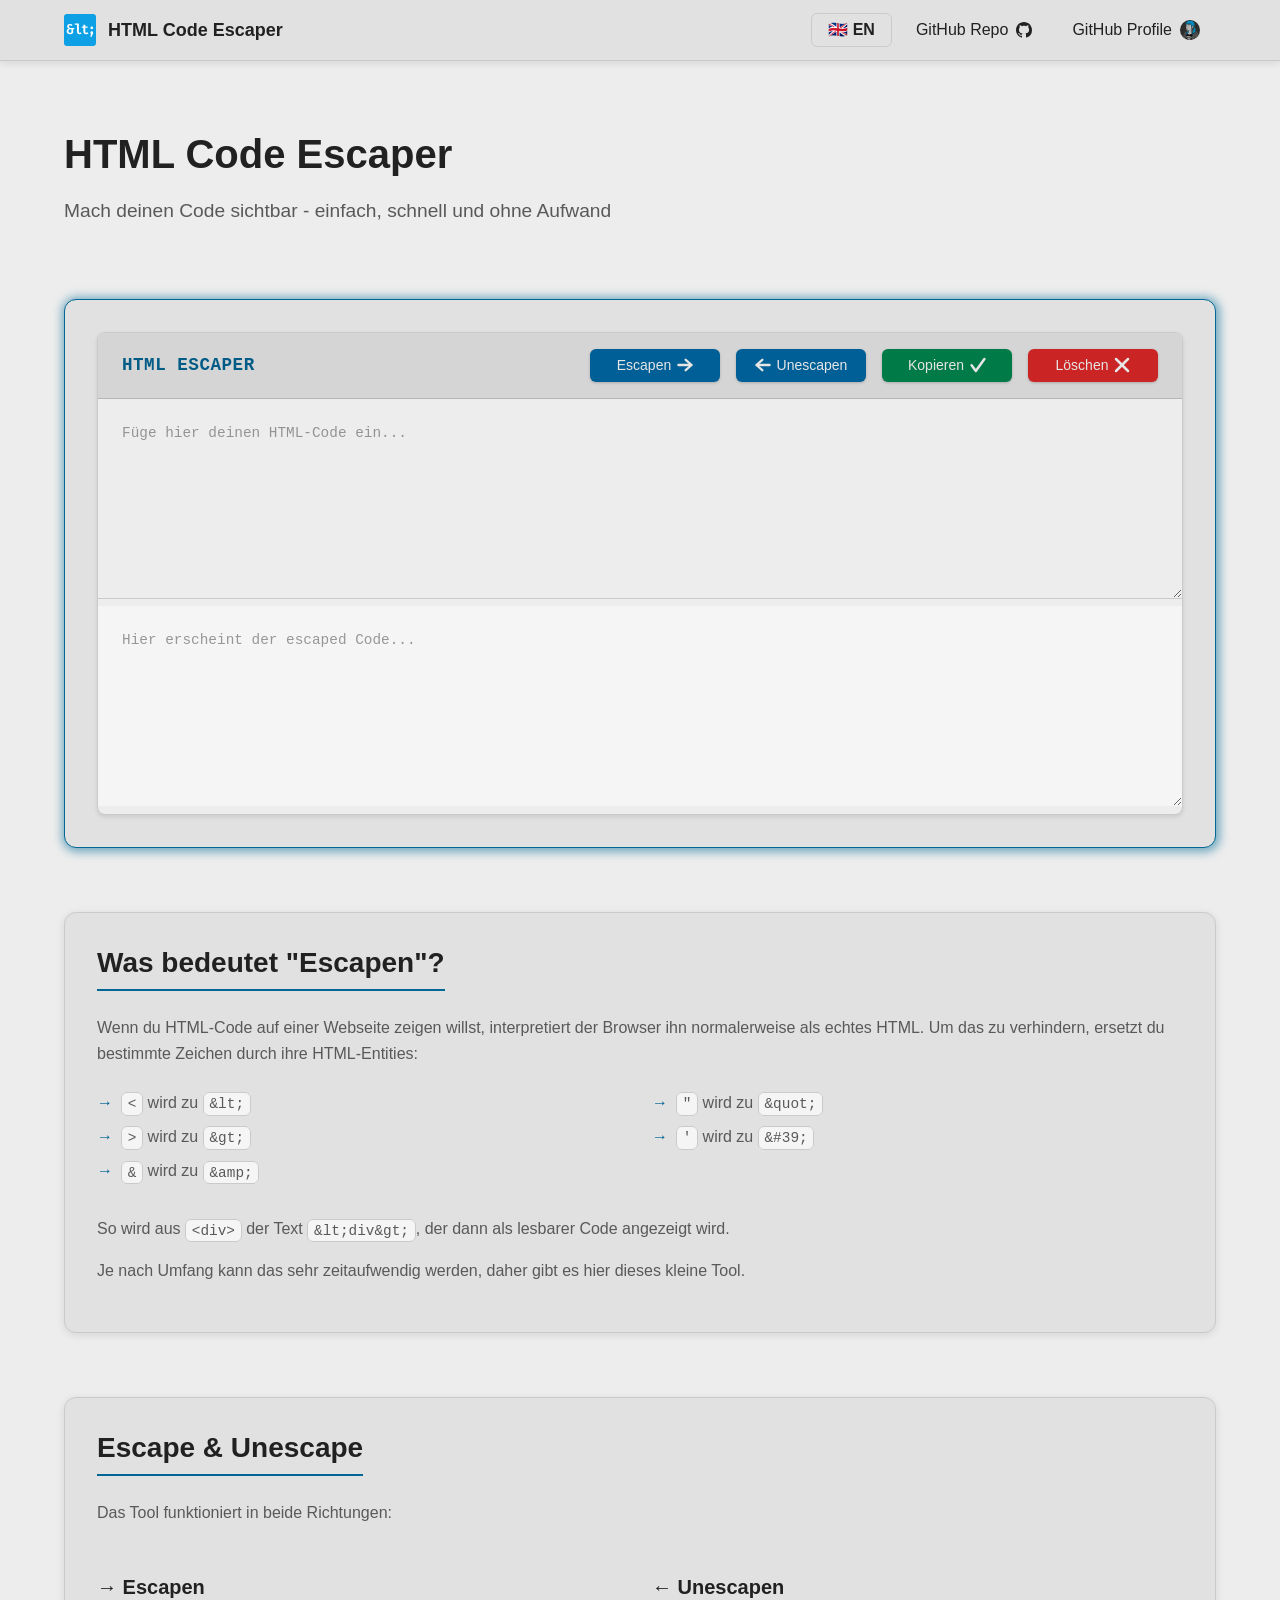
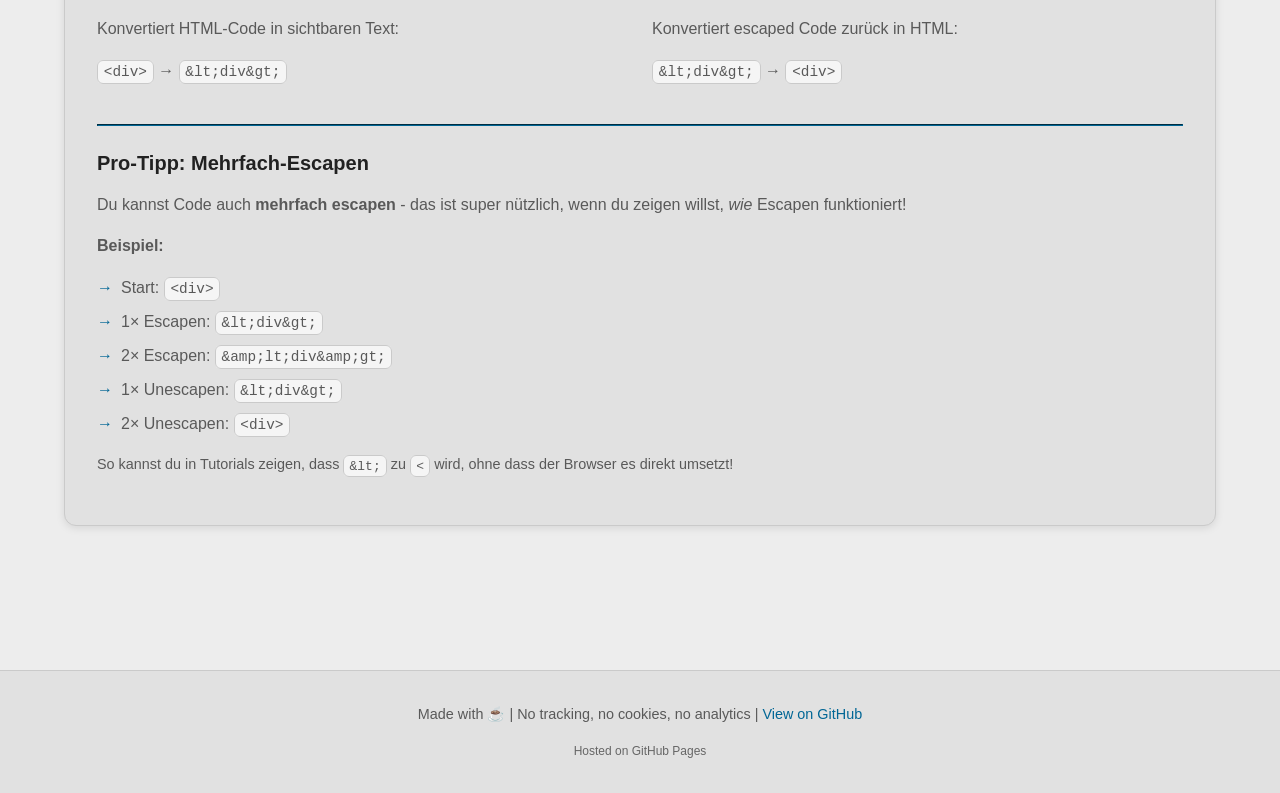
<file: index.html>
<!DOCTYPE html>
<html lang="de">

    <head>
        <meta charset="UTF-8">
        <meta name="viewport" content="width=device-width, initial-scale=1.0">
        <meta name="description"
            content="HTML Code Escaper - Konvertiere HTML-Code zu sichtbarem Text für Webseiten und Dokumentationen">
        <title>HTML Escaper - Code sichtbar machen</title>
        <link rel="icon" type="image/svg+xml" href="img/favicon.svg">
        <link rel="alternate icon" type="image/png" href="img/favicon.png">
        <link rel="stylesheet" href="style.css">
    </head>

    <body>
        <header class="navbar">
            <nav class="nav-container">
                <div class="nav-logo">
                    <img src="img/favicon.svg" alt="HTML Escaper Logo" class="logo-icon">
                    <span class="logo-text">HTML Code Escaper</span>
                </div>
                <div class="nav-links">
                    <a href="en.html" class="nav-link lang-switch" title="Switch to English">
                        <span>🇬🇧 EN</span>
                    </a>
                    <a href="https://github.com/dontdevpanic/html-code-escaper" target="_blank" rel="noopener"
                        class="nav-link">
                        <span>GitHub Repo</span>
                        <svg width="16" height="16" viewBox="0 0 16 16" fill="currentColor" aria-hidden="true">
                            <path
                                d="M8 0C3.58 0 0 3.58 0 8c0 3.54 2.29 6.53 5.47 7.59.4.07.55-.17.55-.38 0-.19-.01-.82-.01-1.49-2.01.37-2.53-.49-2.69-.94-.09-.23-.48-.94-.82-1.13-.28-.15-.68-.52-.01-.53.63-.01 1.08.58 1.23.82.72 1.21 1.87.87 2.33.66.07-.52.28-.87.51-1.07-1.78-.2-3.64-.89-3.64-3.95 0-.87.31-1.59.82-2.15-.08-.2-.36-1.02.08-2.12 0 0 .67-.21 2.2.82.64-.18 1.32-.27 2-.27.68 0 1.36.09 2 .27 1.53-1.04 2.2-.82 2.2-.82.44 1.1.16 1.92.08 2.12.51.56.82 1.27.82 2.15 0 3.07-1.87 3.75-3.65 3.95.29.25.54.73.54 1.48 0 1.07-.01 1.93-.01 2.2 0 .21.15.46.55.38A8.013 8.013 0 0016 8c0-4.42-3.58-8-8-8z" />
                        </svg>
                    </a>
                    <a href="https://github.com/dontdevpanic" target="_blank" rel="noopener" class="nav-link">
                        <span>GitHub Profile</span>
                        <img src="img/bianca-round-gray.svg" alt="Icon Bianca" width="20" height="20">
                    </a>
                </div>
            </nav>
        </header>

        <main class="container">
            <div class="hero">
                <h1>HTML Code Escaper</h1>
                <p class="subtitle">Mach deinen Code sichtbar - einfach, schnell und ohne Aufwand</p>
            </div>

            <!-- Code Escaper Tool -->
            <section class="content-section tool-section">
                <div class="code-block html-escaper">
                    <div class="code-header">
                        <span class="code-lang">HTML Escaper</span>
                        <div class="code-actions">
                            <button class="code-copy escape-btn" title="HTML-Code escapen">
                                <span class="copy-text">Escapen</span>
                                <span class="copy-icon">
                                    <img src="img/escape.svg" alt="Escape Code Icon" width="16" height="16">
                                </span>
                            </button>
                            <button class="code-copy unescape-btn" title="Escaped Code zurückkonvertieren">
                                <span class="copy-icon">
                                    <img src="img/unescape.svg" alt="Unescape Code Icon" width="16" height="16">
                                </span>
                                <span class="copy-text">Unescapen</span>
                            </button>
                            <button class="code-copy copy-btn" title="In Zwischenablage kopieren">
                                <span class="copy-text">Kopieren</span>
                                <span class="copy-icon">
                                    <img src="img/clipboard.svg" alt="Copy Icon" width="16" height="16">
                                </span>
                            </button>
                            <button class="code-copy clear-btn" title="Alles löschen">
                                <span class="copy-text">Löschen</span>
                                <span class="copy-icon">
                                    <img src="img/delete.svg" alt="Clear Icon" width="16" height="16">
                                </span>
                            </button>
                        </div>
                    </div>

                    <textarea class="code-input" placeholder="Füge hier deinen HTML-Code ein..."
                        spellcheck="false"></textarea>
                    <textarea class="code-output" placeholder="Hier erscheint der escaped Code..." readonly
                        spellcheck="false"></textarea>

                </div>
            </section>


            <!-- Intro -->
            <section class="content-section explain">
                <h2 id="was-bedeutet-escapen">Was bedeutet "Escapen"?</h2>
                <p>Wenn du HTML-Code auf einer Webseite zeigen willst, interpretiert der Browser ihn
                    normalerweise als echtes HTML. Um das zu verhindern, ersetzt du bestimmte Zeichen durch ihre
                    HTML-Entities:</p>

                <div class="grid-2col">
                    <div>
                        <ul class="arrow-list">
                            <li><code>&lt;</code> wird zu <code>&amp;lt;</code></li>
                            <li><code>&gt;</code> wird zu <code>&amp;gt;</code></li>
                            <li><code>&amp;</code> wird zu <code>&amp;amp;</code></li>
                        </ul>
                    </div>
                    <div>
                        <ul class="arrow-list">
                            <li><code>"</code> wird zu <code>&amp;quot;</code></li>
                            <li><code>'</code> wird zu <code>&amp;#39;</code></li>
                        </ul>
                    </div>
                </div>

                <p>So wird aus <code>&lt;div&gt;</code> der Text <code>&amp;lt;div&amp;gt;</code>,
                    der dann als lesbarer Code angezeigt wird.
                </p>
                <p>Je nach Umfang kann das sehr zeitaufwendig werden, daher gibt es hier dieses kleine Tool.</p>
            </section>

            <!-- Unescape & Advanced Usage -->
            <section class="content-section">
                <h2 id="escape-und-unescape">Escape & Unescape</h2>
                <p>Das Tool funktioniert in beide Richtungen:</p>

                <div class="grid-2col">
                    <div>
                        <h3>→ Escapen</h3>
                        <p>Konvertiert HTML-Code in sichtbaren Text:</p>
                        <p><code>&lt;div&gt;</code> → <code>&amp;lt;div&amp;gt;</code></p>
                    </div>

                    <div>
                        <h3>← Unescapen</h3>
                        <p>Konvertiert escaped Code zurück in HTML:</p>
                        <p><code>&amp;lt;div&amp;gt;</code> → <code>&lt;div&gt;</code></p>
                    </div>
                </div>

                <hr>
                <h3>Pro-Tipp: Mehrfach-Escapen</h3>
                <p>Du kannst Code auch <strong>mehrfach escapen</strong> - das ist super nützlich, wenn du zeigen
                    willst,
                    <em>wie</em> Escapen funktioniert!
                </p>

                <div class="example-box">
                    <p><strong>Beispiel:</strong></p>
                    <ol class="arrow-list">
                        <li>Start: <code>&lt;div&gt;</code></li>
                        <li>1× Escapen: <code>&amp;lt;div&amp;gt;</code></li>
                        <li>2× Escapen: <code>&amp;amp;lt;div&amp;amp;gt;</code></li>
                        <li>1× Unescapen: <code>&amp;lt;div&amp;gt;</code></li>
                        <li>2× Unescapen: <code>&lt;div&gt;</code></li>
                    </ol>
                    <p style="margin-top: 1rem; font-size: 0.9rem; color: var(--text-secondary);">
                        So kannst du in Tutorials zeigen, dass <code>&amp;lt;</code> zu <code>&lt;</code> wird,
                        ohne dass der Browser es direkt umsetzt!
                    </p>
                </div>
            </section>
        </main>

        <footer class="footer">
            <p>Made with ☕ | No tracking, no cookies, no analytics
                | <a href="https://github.com/dontdevpanic/html-escape-tool" target="_blank" rel="noopener">View on
                    GitHub</a></p>
            <small>Hosted on GitHub Pages
            </small>
        </footer>

        <script src="script.js"></script>
    </body>

</html>
</file>
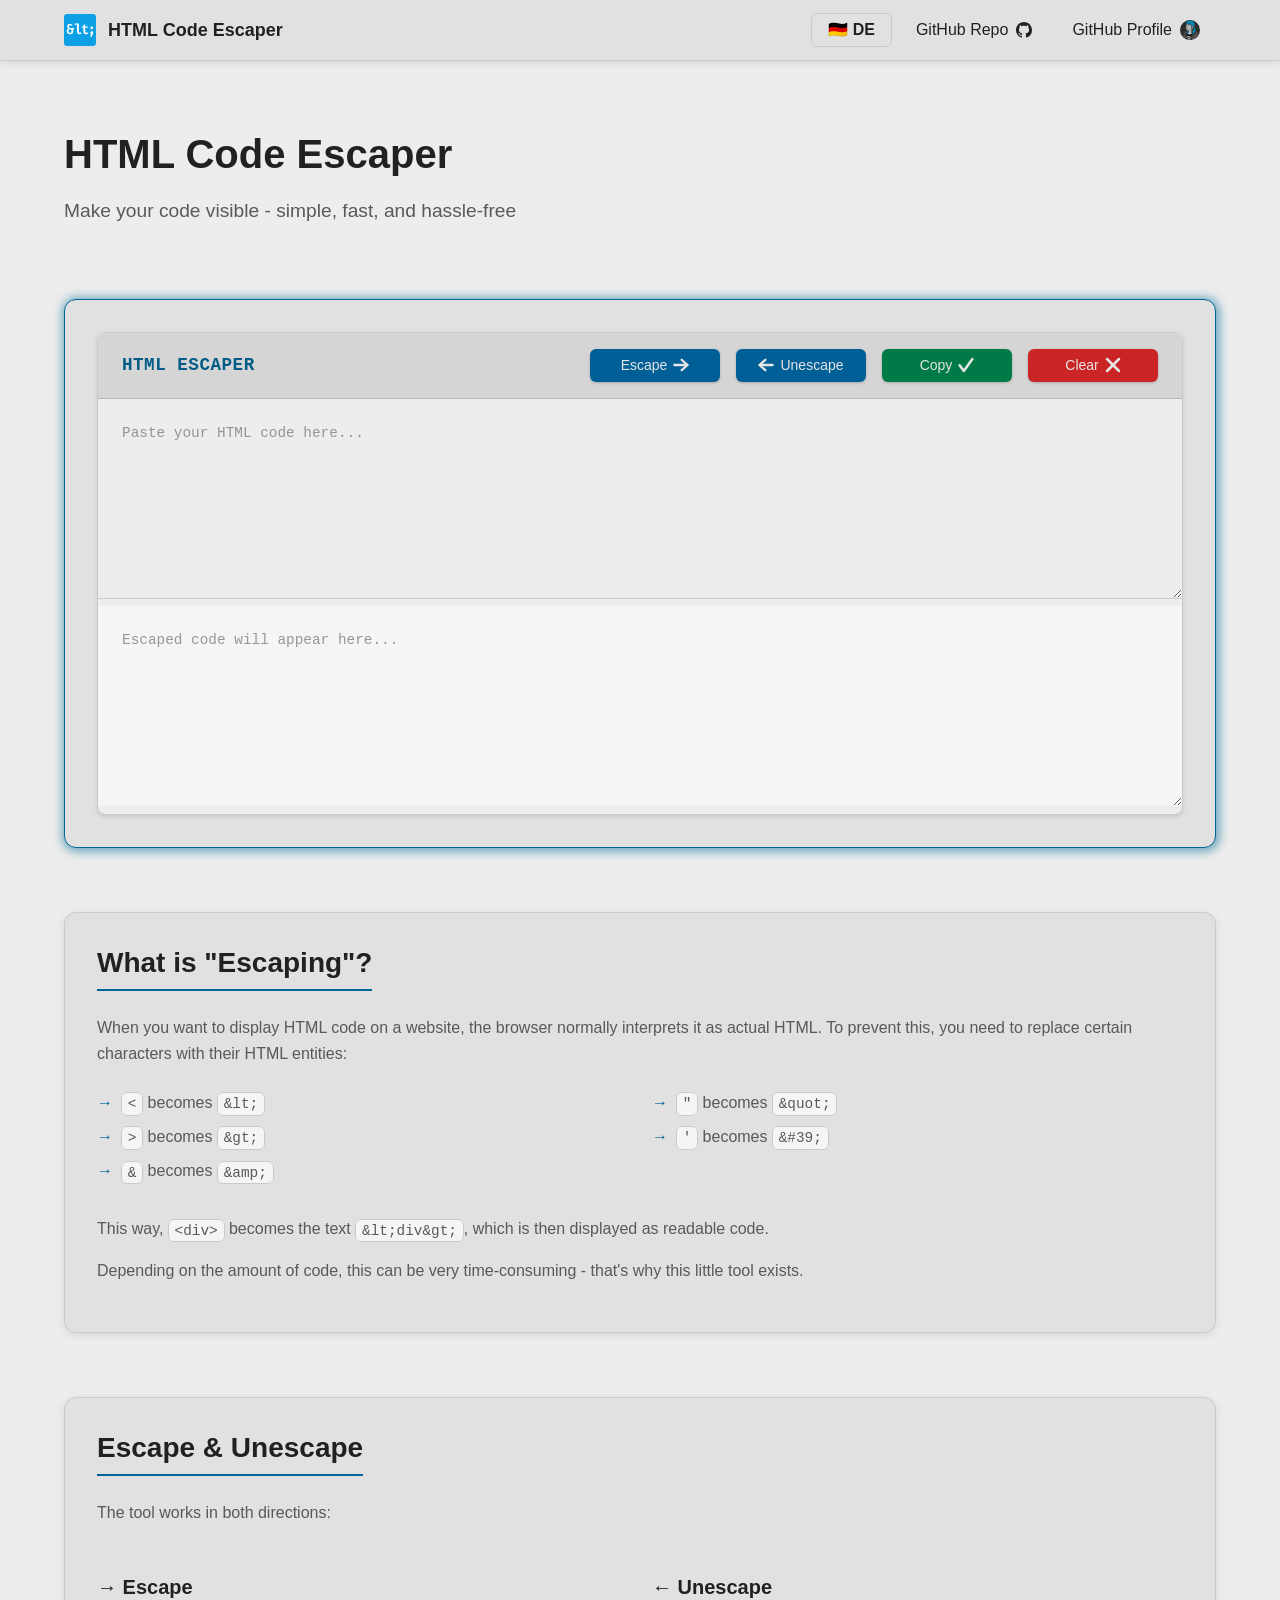
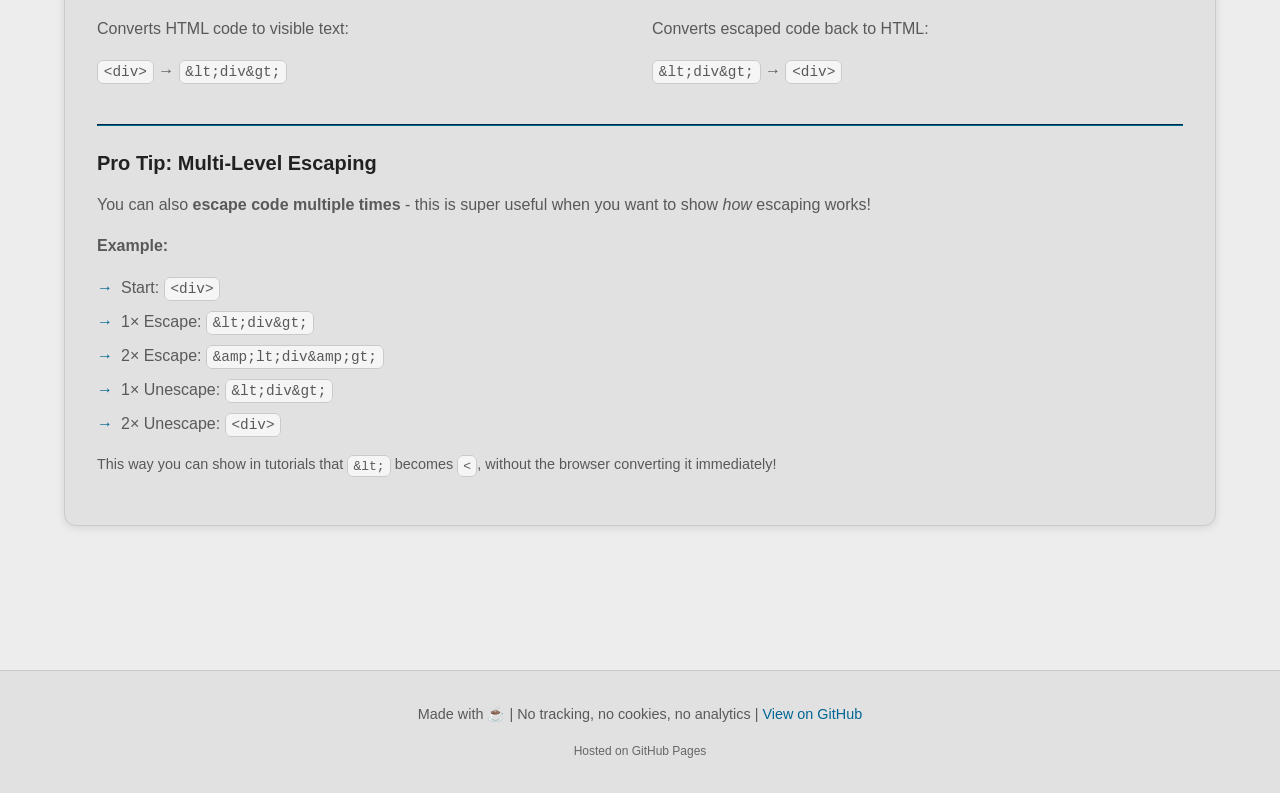
<file: en.html>
<!DOCTYPE html>
<html lang="en">

    <head>
        <meta charset="UTF-8">
        <meta name="viewport" content="width=device-width, initial-scale=1.0">
        <meta name="description"
            content="HTML Code Escaper - Convert HTML code to visible text for websites and documentation">
        <title>HTML Escaper - Make Your Code Visible</title>
        <link rel="icon" type="image/svg+xml" href="img/favicon.svg">
        <link rel="alternate icon" type="image/png" href="img/favicon.png">
        <link rel="stylesheet" href="style.css">
    </head>

    <body>
        <header class="navbar">
            <nav class="nav-container">
                <div class="nav-logo">
                    <img src="img/favicon.svg" alt="HTML Escaper Logo" class="logo-icon">
                    <span class="logo-text">HTML Code Escaper</span>
                </div>
                <div class="nav-links">
                    <a href="index.html" class="nav-link lang-switch" title="Switch to German">
                        <span>🇩🇪 DE</span>
                    </a>
                    <a href="https://github.com/dontdevpanic/html-code-escaper" target="_blank" rel="noopener"
                        class="nav-link">
                        <span>GitHub Repo</span>
                        <svg width="16" height="16" viewBox="0 0 16 16" fill="currentColor" aria-hidden="true">
                            <path
                                d="M8 0C3.58 0 0 3.58 0 8c0 3.54 2.29 6.53 5.47 7.59.4.07.55-.17.55-.38 0-.19-.01-.82-.01-1.49-2.01.37-2.53-.49-2.69-.94-.09-.23-.48-.94-.82-1.13-.28-.15-.68-.52-.01-.53.63-.01 1.08.58 1.23.82.72 1.21 1.87.87 2.33.66.07-.52.28-.87.51-1.07-1.78-.2-3.64-.89-3.64-3.95 0-.87.31-1.59.82-2.15-.08-.2-.36-1.02.08-2.12 0 0 .67-.21 2.2.82.64-.18 1.32-.27 2-.27.68 0 1.36.09 2 .27 1.53-1.04 2.2-.82 2.2-.82.44 1.1.16 1.92.08 2.12.51.56.82 1.27.82 2.15 0 3.07-1.87 3.75-3.65 3.95.29.25.54.73.54 1.48 0 1.07-.01 1.93-.01 2.2 0 .21.15.46.55.38A8.013 8.013 0 0016 8c0-4.42-3.58-8-8-8z" />
                        </svg>
                    </a>
                    <a href="https://github.com/dontdevpanic" target="_blank" rel="noopener" class="nav-link">
                        <span>GitHub Profile</span>
                        <img src="img/bianca-round-gray.svg" alt="Icon Bianca" width="20" height="20">
                    </a>
                </div>
            </nav>
        </header>
        <main class="container">
            <div class="hero">
                <h1>HTML Code Escaper</h1>
                <p class="subtitle">Make your code visible - simple, fast, and hassle-free</p>
            </div>

            <!-- Code Escaper Tool -->
            <section class="content-section tool-section">
                <div class="code-block html-escaper">
                    <div class="code-header">
                        <span class="code-lang">HTML Escaper</span>
                        <div class="code-actions">
                            <button class="code-copy escape-btn" title="Escape HTML code">
                                <span class="copy-text">Escape</span>
                                <span class="copy-icon">
                                    <img src="img/escape.svg" alt="Escape Code Icon" width="16" height="16">
                                </span>
                            </button>
                            <button class="code-copy unescape-btn" title="Convert escaped code back">
                                <span class="copy-icon">
                                    <img src="img/unescape.svg" alt="Unescape Code Icon" width="16" height="16">
                                </span>
                                <span class="copy-text">Unescape</span>
                            </button>
                            <button class="code-copy copy-btn" title="Copy to clipboard">
                                <span class="copy-text">Copy</span>
                                <span class="copy-icon">
                                    <img src="img/clipboard.svg" alt="Copy Icon" width="16" height="16">
                                </span>
                            </button>
                            <button class="code-copy clear-btn" title="Clear all">
                                <span class="copy-text">Clear</span>
                                <span class="copy-icon">
                                    <img src="img/delete.svg" alt="Clear Icon" width="16" height="16">
                                </span>
                            </button>
                        </div>
                    </div>

                    <textarea class="code-input" placeholder="Paste your HTML code here..."
                        spellcheck="false"></textarea>
                    <textarea class="code-output" placeholder="Escaped code will appear here..." readonly
                        spellcheck="false"></textarea>

                </div>
            </section>


            <!-- Intro -->
            <section class="content-section explain">
                <h2 id="what-is-escaping">What is "Escaping"?</h2>
                <p>When you want to display HTML code on a website, the browser normally interprets it as actual HTML.
                    To prevent this, you need to replace certain characters with their HTML entities:</p>

                <div class="grid-2col">
                    <div>
                        <ul class="arrow-list">
                            <li><code>&lt;</code> becomes <code>&amp;lt;</code></li>
                            <li><code>&gt;</code> becomes <code>&amp;gt;</code></li>
                            <li><code>&amp;</code> becomes <code>&amp;amp;</code></li>
                        </ul>
                    </div>
                    <div>
                        <ul class="arrow-list">
                            <li><code>"</code> becomes <code>&amp;quot;</code></li>
                            <li><code>'</code> becomes <code>&amp;#39;</code></li>
                        </ul>
                    </div>
                </div>

                <p>This way, <code>&lt;div&gt;</code> becomes the text <code>&amp;lt;div&amp;gt;</code>,
                    which is then displayed as readable code.
                </p>
                <p>Depending on the amount of code, this can be very time-consuming - that's why this little tool
                    exists.</p>
            </section>

            <!-- Unescape & Advanced Usage -->
            <section class="content-section">
                <h2 id="escape-and-unescape">Escape & Unescape</h2>
                <p>The tool works in both directions:</p>

                <div class="grid-2col">
                    <div>
                        <h3>→ Escape</h3>
                        <p>Converts HTML code to visible text:</p>
                        <p><code>&lt;div&gt;</code> → <code>&amp;lt;div&amp;gt;</code></p>
                    </div>

                    <div>
                        <h3>← Unescape</h3>
                        <p>Converts escaped code back to HTML:</p>
                        <p><code>&amp;lt;div&amp;gt;</code> → <code>&lt;div&gt;</code></p>
                    </div>
                </div>

                <hr>
                <h3>Pro Tip: Multi-Level Escaping</h3>
                <p>You can also <strong>escape code multiple times</strong> - this is super useful when you want to show
                    <em>how</em> escaping works!
                </p>

                <div class="example-box">
                    <p><strong>Example:</strong></p>
                    <ol class="arrow-list">
                        <li>Start: <code>&lt;div&gt;</code></li>
                        <li>1× Escape: <code>&amp;lt;div&amp;gt;</code></li>
                        <li>2× Escape: <code>&amp;amp;lt;div&amp;amp;gt;</code></li>
                        <li>1× Unescape: <code>&amp;lt;div&amp;gt;</code></li>
                        <li>2× Unescape: <code>&lt;div&gt;</code></li>
                    </ol>
                    <p style="margin-top: 1rem; font-size: 0.9rem; color: var(--text-secondary);">
                        This way you can show in tutorials that <code>&amp;lt;</code> becomes <code>&lt;</code>,
                        without the browser converting it immediately!
                    </p>
                </div>
            </section>
        </main>

        <footer class="footer">
            <p>Made with ☕ | No tracking, no cookies, no analytics | <a
                    href="https://github.com/dontdevpanic/html-code-escaper" target="_blank" rel="noopener">View on
                    GitHub</a></p>
            <small>Hosted on GitHub Pages
            </small>
        </footer>

        <script src="script.js"></script>
    </body>

</html>
</file>
<file: style.css>
/* ============================================
   CSS Reset & Base Styles
   ============================================ */

*,
*::before,
*::after {
    margin: 0;
    padding: 0;
    box-sizing: border-box;
}

:root {
    /* Light Mode Colors */
    --bg-primary: #ededed;
    --bg-secondary: #e1e1e1;
    --bg-code: #f5f5f5;
    --text-primary: #212121;
    --text-secondary: #595959;
    --border-color: #cacaca;
    --shadow: rgba(0, 0, 0, 0.1);

    /* Accent Colors */
    --accent-primary: #006695;
    --accent-hover: #0077b3;
    --accent-light: #eaeaea;

    /* Success */
    --success: #10b981;

    /* Spacing */
    --spacing-xs: 0.5rem;
    --spacing-sm: 1rem;
    --spacing-md: 1.5rem;
    --spacing-lg: 2rem;
    --spacing-xl: 3rem;
    --spacing-xxl: 4rem;

    /* Typography */
    --font-sans: -apple-system, BlinkMacSystemFont, 'Segoe UI', Roboto, 'Helvetica Neue', Arial, sans-serif;
    --font-mono: 'Consolas', 'Monaco', 'Courier New', monospace;

    /* Border Radius */
    --radius-sm: 0.375rem;
    --radius-md: 0.5rem;
    --radius-lg: 0.75rem;
}

/* Dark Mode */
@media (prefers-color-scheme: dark) {
    :root {
        --bg-primary: #2a2a2a;
        --bg-secondary: #232323;
        --bg-code: #2e2e2e;
        /* ALTERNATIVE BLUE-ISH */
        /* --bg-primary: #0f172a;
        --bg-secondary: #1e293b;
        --bg-code: #1e293b; */
        --text-primary: #e7e7e7;
        --text-secondary: #b6bec9;
        --border-color: #334155;
        --shadow: rgba(0, 0, 0, 0.3);
        --accent-primary: #0ea0e4;
        --accent-light: #393f47;
    }
}


/* ============================================
   Typography
   ============================================ */

body {
    font-family: var(--font-sans);
    background-color: var(--bg-primary);
    color: var(--text-primary);
    line-height: 1.6;
    font-size: 16px;
    transition: background-color 0.3s ease, color 0.3s ease;
}

h1,
h2,
h3,
h4,
h5,
h6 {
    font-weight: 600;
    line-height: 1.3;
    color: var(--text-primary);
}

h1 {
    font-size: 2.5rem;
    margin-bottom: var(--spacing-sm);
}

h2 {
    font-size: 1.75rem;
    margin-bottom: var(--spacing-md);
    padding-bottom: var(--spacing-xs);
    border-bottom: 2px solid var(--accent-primary);
    display: inline-block;
}

h3 {
    font-size: 1.25rem;
    margin-top: var(--spacing-md);
    margin-bottom: var(--spacing-sm);
    color: var(--text-primary);
}

p {
    margin-bottom: var(--spacing-sm);
    color: var(--text-secondary);
}

a {
    color: var(--accent-primary);
    text-decoration: none;
    transition: color 0.2s ease;
}

a:hover {
    color: var(--accent-hover);
    text-decoration: underline;
}

/* ============================================
   Base Elements
   ============================================ */
code {
    font-family: var(--font-mono);
    background-color: var(--bg-code);
    padding: 0.2em 0.4em;
    border-radius: var(--radius-sm);
    font-size: 0.9em;
    border: 1px solid var(--border-color);
}

kbd {
    font-family: var(--font-mono);
    background-color: var(--bg-code);
    padding: 0.15em 0.4em;
    border-radius: var(--radius-sm);
    font-size: 0.875em;
    border: 1px solid var(--border-color);
    box-shadow: 0 1px 2px var(--shadow);
}

details {
    margin-top: var(--spacing-md);
    padding: var(--spacing-md);
    background-color: var(--bg-code);
    border: 1px solid var(--border-color);
    border-radius: var(--radius-md);
}

summary {
    cursor: pointer;
    font-weight: 600;
    color: var(--accent-primary);
    user-select: none;
    padding: var(--spacing-xs);
    margin: calc(-1 * var(--spacing-xs));
    border-radius: var(--radius-sm);
    transition: background-color 0.2s ease;
}

summary:hover {
    background-color: var(--accent-light);
}

details[open] summary {
    margin-bottom: var(--spacing-md);
}

hr {
    border-color: var(--accent-primary);
}

/* ============================================
   Lists
   ============================================ */

.arrow-list {
    list-style: none;
    padding-left: 0;
}

.arrow-list li {
    padding-left: var(--spacing-md);
    margin-bottom: var(--spacing-xs);
    position: relative;
    color: var(--text-secondary);
}

.arrow-list li::before {
    content: "→";
    position: absolute;
    left: 0;
    color: var(--accent-primary);
    font-weight: bold;
}

/* ============================================
   Layout
   ============================================ */

.container {
    max-width: 1200px;
    margin: 0 auto;
    padding: var(--spacing-lg) var(--spacing-md);
}

/* ============================================
   Content Sections
   ============================================ */

.content-section {
    background-color: var(--bg-secondary);
    padding: var(--spacing-lg);
    border-radius: var(--radius-lg);
    border: 1px solid var(--border-color);
    margin-top: var(--spacing-xxl);
    margin-bottom: var(--spacing-xxl);
    box-shadow: 0 2px 8px var(--shadow);
}

/* ============================================
   Grid Layout
   ============================================ */

.grid-2col {
    display: grid;
    grid-template-columns: repeat(auto-fit, minmax(250px, 1fr));
    gap: var(--spacing-md);
    margin: var(--spacing-md) 0;
}

/* ============================================
   Navigation
   ============================================ */

.navbar {
    position: fixed;
    top: 0;
    left: 0;
    right: 0;
    background-color: var(--bg-secondary);
    border-bottom: 1px solid var(--border-color);
    box-shadow: 0 2px 8px var(--shadow);
    z-index: 1000;
    backdrop-filter: blur(10px);
}

.nav-container {
    max-width: 1200px;
    margin: 0 auto;
    padding: 0.75rem 1.5rem;
    display: flex;
    justify-content: space-between;
    align-items: center;
}

.nav-logo {
    display: flex;
    align-items: center;
    gap: 0.75rem;
    text-decoration: none;
    color: var(--text-primary);
}

.logo-icon {
    width: 32px;
    height: 32px;
}

.logo-text {
    font-weight: 600;
    font-size: 1.125rem;
    color: var(--text-primary);
    line-height: 1;
}

.nav-links {
    display: flex;
    gap: 0.5rem;
    align-items: center;
    line-height: 1;
}

.nav-link {
    display: flex;
    align-items: center;
    gap: 0.5rem;
    padding: 0.5rem 1rem;
    color: var(--text-primary);
    text-decoration: none;
    font-weight: 500;
    border-radius: var(--radius-sm);
    transition: all 0.2s ease;
}

.nav-link:hover {
    background-color: var(--accent-light);
    color: var(--accent-primary);
    text-decoration: none;
}

.logo-icon,
.nav-link svg {
    display: block;
}

.nav-link svg {
    transition: scale 0.5s ease;
}

.nav-link:hover svg {
    transform: scale(1.05);
}

.lang-switch {
    font-weight: 600;
    border: 1px solid var(--border-color);
}

/* ============================================
   Hero Section
   ============================================ */

.hero {
    /* text-align: center; */
    padding: var(--spacing-xl) 0;
    margin-top: var(--spacing-xl);
    margin-bottom: var(--spacing-xs);
}

.subtitle {
    font-size: 1.2rem;
    color: var(--text-secondary);
    font-weight: 400;
}

/* ============================================
   Code Block / Tool
   ============================================ */

.tool-section {
    margin-top: 0;
    background-color: var(--bg-secondary);
    border: 1px solid var(--accent-primary);
    box-shadow: 1px 1px 10px 3px rgba(30, 123, 162, 0.6);
}

.code-block {
    background-color: var(--bg-primary);
    border: 1px solid var(--border-color);
    border-radius: var(--radius-md);
    overflow: hidden;
    box-shadow: 0 2px 4px var(--shadow);
}

.code-header {
    background-color: var(--bg-primary);
    filter: brightness(0.9);
    padding: var(--spacing-sm) var(--spacing-md);
    display: flex;
    justify-content: space-between;
    align-items: center;
    border-bottom: 1px solid var(--border-color);
    flex-wrap: wrap;
    gap: var(--spacing-sm);
}

.code-lang {
    font-family: var(--font-mono);
    font-size: 1.1rem;
    font-weight: 600;
    color: var(--accent-primary);
    text-transform: uppercase;
    letter-spacing: 0.5px;
}

.code-actions {
    display: flex;
    gap: var(--spacing-sm);
    flex-wrap: wrap;
}

.code-copy {
    display: flex;
    align-items: center;
    gap: 0.375rem;
    padding: 0.5rem 0.875rem;
    background-color: var(--accent-primary);
    color: white;
    border: none;
    border-radius: var(--radius-sm);
    cursor: pointer;
    font-family: var(--font-sans);
    font-size: 0.875rem;
    font-weight: 500;
    line-height: 1.2;
    transition: all 0.2s ease;
    box-shadow: 0 1px 3px rgba(0, 0, 0, 0.2);
    white-space: nowrap;
    min-width: 130px;
    justify-content: center;
}

.code-copy:hover {
    background-color: var(--accent-hover);
    transform: translateY(-1px);
    box-shadow: 0 2px 6px rgba(0, 0, 0, 0.25);
}

.code-copy:active {
    transform: translateY(0);
}

.code-copy.copied {
    background-color: var(--success);
}

.escape-btn,
.unescape-btn {
    background-color: #006aa7;
}

.escape-btn:hover,
.unescape-btn:hover {
    background-color: #005a8e;
}

.copy-btn {
    background-color: #00874f;
}

.copy-btn:hover {
    background-color: #007343;
}

.clear-btn {
    background-color: #e12828;
}

.clear-btn:hover {
    background-color: #bc2525;
}

.copy-icon {
    display: flex;
    align-items: center;
}

.copy-icon img {
    filter: brightness(0) invert(1);
}

/* Dark mode */
@media (prefers-color-scheme: dark) {
    .copy-icon img {
        filter: none;
        opacity: 0.9;
    }
}

/* ============================================
   Textareas
   ============================================ */

.code-input,
.code-output {
    width: 100%;
    min-height: 200px;
    padding: var(--spacing-md);
    font-family: var(--font-mono);
    font-size: 0.9rem;
    line-height: 1.5;
    background-color: var(--bg-primary);
    color: var(--text-primary);
    border: none;
    resize: vertical;
    outline: none;
    white-space: pre;
    overflow-x: auto;
    word-wrap: normal;
}

.code-input {
    border-bottom: 1px solid var(--border-color);
}

.code-input::placeholder,
.code-output::placeholder {
    color: var(--text-secondary);
    opacity: 0.6;
}

.code-input:focus {
    background-color: var(--bg-primary);
}

.code-output {
    background-color: var(--bg-code);
}

/* ============================================
   Footer
   ============================================ */

.footer {
    background-color: var(--bg-secondary);
    text-align: center;
    padding: var(--spacing-lg) 0;
    color: var(--text-secondary);
    font-size: 0.9rem;
    border-top: 1px solid var(--border-color);
    margin-top: var(--spacing-xl);
}

.footer a {
    color: var(--accent-primary);
    font-weight: 500;
}

.footer small {
    display: block;
    margin-top: 0.5rem;
    opacity: 0.9;
}

/* ============================================
   Responsive Design
   ============================================ */

@media (max-width: 768px) {

    /* Typography */
    h1 {
        font-size: 2rem;
    }

    h2 {
        font-size: 1.5rem;
    }

    /* Layout */
    .container {
        padding: var(--spacing-md) var(--spacing-sm);
    }

    /* Nav */
    .nav-container {
        padding: 0.75rem 1rem;
    }

    .logo-text {
        font-size: 1rem;
    }

    .logo-icon {
        width: 28px;
        height: 28px;
    }

    .nav-link span {
        display: none;
    }

    /* Tool */
    .code-header {
        flex-direction: column;
        align-items: flex-start;
    }

    .code-actions {
        width: 100%;
        display: grid;
        grid-template-columns: 1fr 1fr;
        gap: var(--spacing-xs);
    }

    .code-copy {
        justify-content: center;
        padding: 0.5rem 0.5rem;
        font-size: 0.8rem;
    }

    /* Stack buttons */
    .normalize-btn,
    .escape-btn,
    .copy-btn,
    .clear-btn {
        grid-column: span 1;
    }

    .lang-switch span {
        display: inline;
    }
}

@media (max-width: 420px) {

    .logo-text {
        display: none;
    }

    .code-actions {
        grid-template-columns: 1fr;
    }

}

/* ============================================
   Animations
   ============================================ */

@keyframes fadeIn {
    from {
        opacity: 0;
        transform: translateY(10px);
    }

    to {
        opacity: 1;
        transform: translateY(0);
    }
}

.content-section {
    animation: fadeIn 0.5s ease-out;
}
</file>
